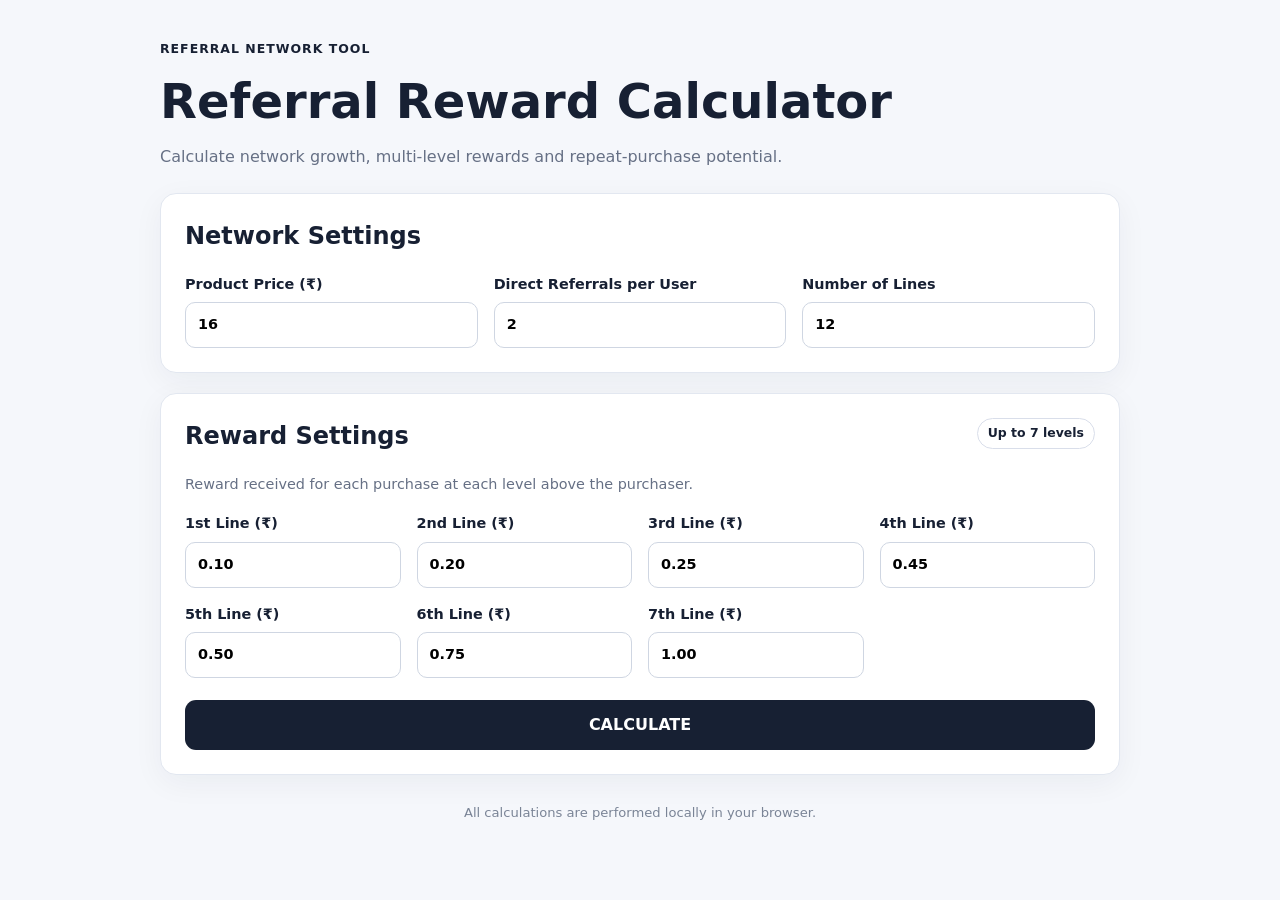
<file: index.html>
<!doctype html>
<html lang="en">
<head>
<meta charset="utf-8">
<meta name="viewport" content="width=device-width,initial-scale=1">
<title>Referral Reward Calculator</title>
<meta name="description" content="Calculate multi-level referral rewards and repeat purchases.">
<link rel="stylesheet" href="assets/css/style.css">
</head>
<body>
<main class="container">
<header class="hero">
<p class="eyebrow">Referral Network Tool</p>
<h1>Referral Reward Calculator</h1>
<p>Calculate network growth, multi-level rewards and repeat-purchase potential.</p>
</header>

<section class="card">
<h2>Network Settings</h2>
<div class="grid">
<label>Product Price (₹)<input id="productPrice" type="number" min=".01" step=".01" value="16"></label>
<label>Direct Referrals per User<input id="referralsPerUser" type="number" min="1" step="1" value="2"></label>
<label>Number of Lines<input id="totalLines" type="number" min="1" step="1" value="12"></label>
</div>
</section>

<section class="card">
<div class="section-heading">
<div><h2>Reward Settings</h2><p>Reward received for each purchase at each level above the purchaser.</p></div>
<span class="badge">Up to 7 levels</span>
</div>
<div class="reward-grid">
<label>1st Line (₹)<input id="reward1" type="number" min="0" step=".01" value="0.10"></label>
<label>2nd Line (₹)<input id="reward2" type="number" min="0" step=".01" value="0.20"></label>
<label>3rd Line (₹)<input id="reward3" type="number" min="0" step=".01" value="0.25"></label>
<label>4th Line (₹)<input id="reward4" type="number" min="0" step=".01" value="0.45"></label>
<label>5th Line (₹)<input id="reward5" type="number" min="0" step=".01" value="0.50"></label>
<label>6th Line (₹)<input id="reward6" type="number" min="0" step=".01" value="0.75"></label>
<label>7th Line (₹)<input id="reward7" type="number" min="0" step=".01" value="1.00"></label>
</div>
<button id="calculateBtn" type="button">CALCULATE</button>
</section>

<section id="results" class="results hidden" aria-live="polite">
<div class="summary-grid">
<div class="stat"><span>Total Network Users</span><strong id="totalUsers">—</strong></div>
<div class="stat"><span>Initial Purchases</span><strong id="initialPurchases">—</strong></div>
<div class="stat highlight"><span>Original User Rewards</span><strong id="originalRewards">—</strong></div>
<div class="stat"><span>Reward-Based Purchases</span><strong id="rewardPurchases">—</strong></div>
</div>

<div class="card">
<h2>Original User Result</h2>
<div id="originalResult" class="notes"></div>
</div>

<div class="card">
<h2>Network Breakdown</h2>
<div class="table-wrap">
<table>
<thead><tr>
<th>Line</th><th>Users</th><th>Reward / Purchase</th>
<th>Purchases / User</th><th>Rewards Generated / User</th><th>Remaining Balance / User</th>
</tr></thead>
<tbody id="networkTable"></tbody>
</table>
</div>
</div>

<div class="card">
<h2>Calculation Notes</h2>
<div id="calculationNotes" class="notes"></div>
</div>
</section>

<footer>All calculations are performed locally in your browser.</footer>
</main>
<script src="assets/js/calculator.js"></script>
</body>
</html>
</file>
<file: assets/css/style.css>
:root {
    font-family: system-ui, -apple-system, "Segoe UI", sans-serif;
    color: #172033;
    background: #f5f7fb;
    line-height: 1.5;
}

* {
    box-sizing: border-box;
}

body {
    margin: 0;
}

.container {
    width: min(960px, calc(100% - 32px));
    margin: 0 auto;
    padding: 40px 0;
}

/* Hero */

.hero {
    margin-bottom: 24px;
}

.eyebrow {
    margin: 0 0 6px;
    font-size: 0.78rem;
    font-weight: 700;
    letter-spacing: 0.08em;
    text-transform: uppercase;
}

.hero h1 {
    margin: 0 0 8px;
    font-size: clamp(2rem, 5vw, 3rem);
}

.hero p:last-child {
    margin: 0;
    color: #667085;
}

/* Cards */

.card {
    background: #ffffff;
    border: 1px solid #e2e7f0;
    border-radius: 16px;
    padding: 24px;
    margin-bottom: 20px;
    box-shadow: 0 8px 30px rgba(20, 30, 50, 0.05);
}

.card h2 {
    margin-top: 0;
}

/* Inputs */

.grid,
.reward-grid {
    display: grid;
    gap: 16px;
}

.grid {
    grid-template-columns: repeat(3, 1fr);
}

.reward-grid {
    grid-template-columns: repeat(4, 1fr);
}

label {
    display: grid;
    gap: 7px;
    font-size: 0.9rem;
    font-weight: 650;
}

input {
    width: 100%;
    border: 1px solid #cfd6e2;
    border-radius: 10px;
    padding: 11px 12px;
    font: inherit;
    background: #ffffff;
}

input:focus {
    outline: 2px solid #9db8ff;
    border-color: #668cff;
}

/* Reward section */

.section-heading {
    display: flex;
    align-items: flex-start;
    justify-content: space-between;
    gap: 16px;
    margin-bottom: 18px;
}

.section-heading p {
    margin: 0;
    color: #667085;
    font-size: 0.9rem;
}

.badge {
    white-space: nowrap;
    border: 1px solid #d9deea;
    border-radius: 999px;
    padding: 5px 10px;
    font-size: 0.78rem;
    font-weight: 700;
}

/* Button */

button {
    width: 100%;
    margin-top: 22px;
    border: 0;
    border-radius: 11px;
    padding: 13px 18px;
    font: inherit;
    font-weight: 750;
    cursor: pointer;
    background: #172033;
    color: #ffffff;
}

button:hover {
    opacity: 0.92;
}

button:active {
    transform: translateY(1px);
}

/* Results */

.hidden {
    display: none;
}

.summary-grid {
    display: grid;
    grid-template-columns: repeat(4, 1fr);
    gap: 14px;
    margin-bottom: 20px;
}

.stat {
    background: #ffffff;
    border: 1px solid #e2e7f0;
    border-radius: 14px;
    padding: 18px;
}

.stat span {
    display: block;
    color: #667085;
    font-size: 0.82rem;
}

.stat strong {
    display: block;
    margin-top: 6px;
    font-size: 1.45rem;
}

.stat.highlight {
    border-width: 2px;
}

/* Table */

.table-wrap {
    overflow-x: auto;
    -webkit-overflow-scrolling: touch;
}

table {
    width: 100%;
    min-width: 700px;
    border-collapse: collapse;
}

th,
td {
    padding: 12px;
    border-bottom: 1px solid #edf0f5;
    text-align: left;
}

th {
    font-size: 0.82rem;
    color: #667085;
    white-space: nowrap;
}

td {
    white-space: nowrap;
}

/* Notes */

.notes {
    display: grid;
    gap: 8px;
    color: #4f596b;
}

/* Footer */

footer {
    text-align: center;
    color: #7a8496;
    font-size: 0.82rem;
    padding: 8px 0;
}

/* Tablet */

@media (max-width: 760px) {

    .grid,
    .reward-grid,
    .summary-grid {
        grid-template-columns: 1fr 1fr;
    }

}

/* Mobile */

@media (max-width: 500px) {

    .container {
        width: calc(100% - 20px);
        padding-top: 24px;
    }

    .card {
        padding: 18px;
    }

    .grid,
    .reward-grid,
    .summary-grid {
        grid-template-columns: 1fr;
    }

    .section-heading {
        display: block;
    }

    .badge {
        display: inline-block;
        margin-top: 10px;
    }

    .hero h1 {
        font-size: 2rem;
    }

  }
</file>
